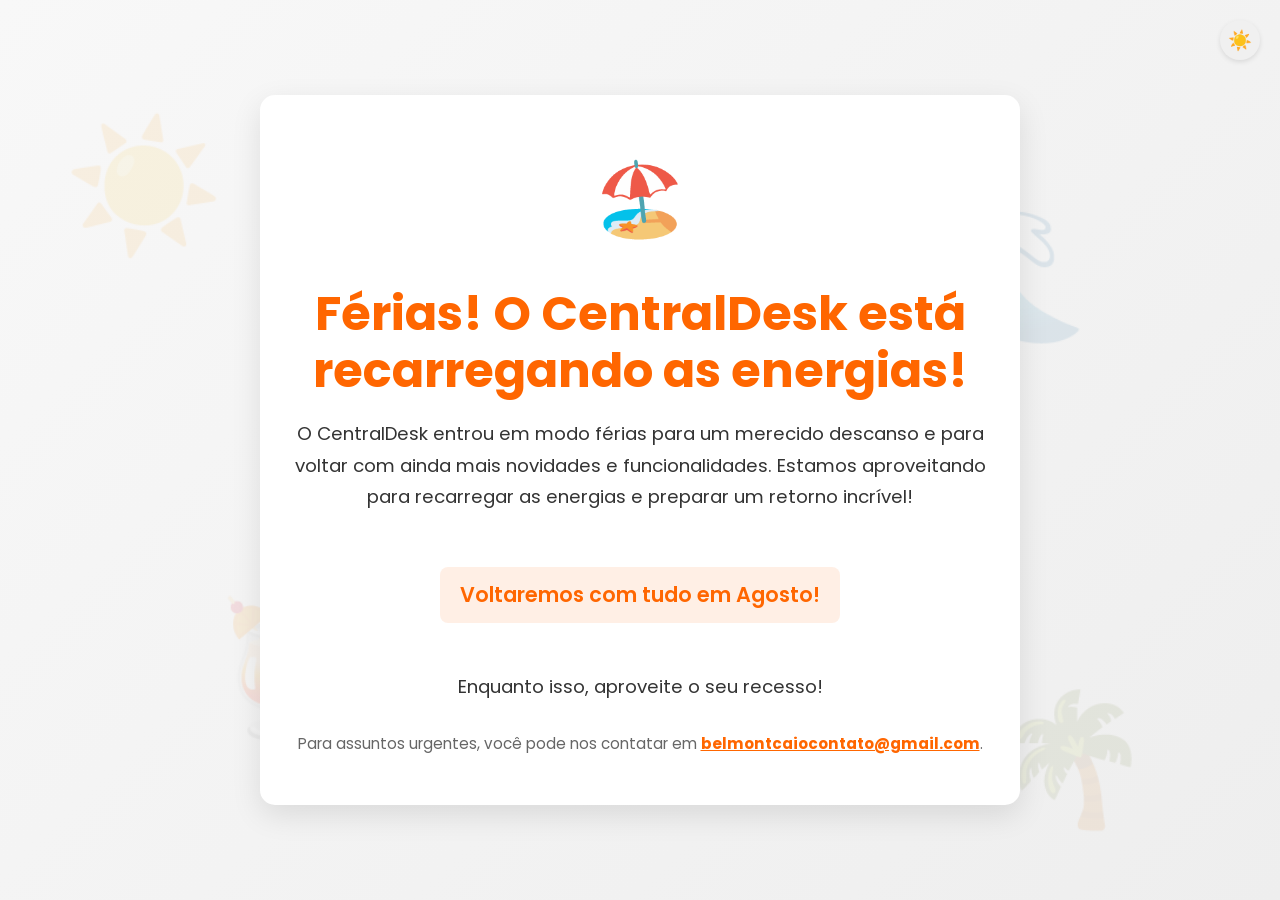
<file: index_ferias.html>
<!DOCTYPE html>
<html lang="pt-BR">
<head>
    <meta charset="UTF-8">
    <meta name="viewport" content="width=device-width, initial-scale=1.0">
    <link rel="icon" type="image/x-icon" href="assets/images/school_laranja.ico" />
    <title>CentralDesk - Em Férias! ☀️</title>
    <link href="https://fonts.googleapis.com/css2?family=Poppins:wght@400;600;700&display=swap" rel="stylesheet">
    <style>
        /* Variáveis CSS para cores */
        :root {
            --primary-color: #ff6600; /* Laranja CESAR School */
            --secondary-color: #333;
            --background-light: #f8f8f8;
            --background-dark: #eee;
            --text-light: #666;
            --card-bg: #fff;
            --shadow-color: rgba(0, 0, 0, 0.1);
            --button-bg: #f0f0f0;
            --button-text: #333;
        }

        /* Tema Dark */
        html[data-theme='dark'] {
            --secondary-color: #f0f0f0;
            --background-light: #2c2c2c;
            --background-dark: #1a1a1a;
            --text-light: #b0b0b0;
            --card-bg: #3a3a3a;
            --shadow-color: rgba(0, 0, 0, 0.3);
            --button-bg: #4a4a4a;
            --button-text: #f0f0f0;
        }

        body {
            font-family: 'Poppins', sans-serif;
            display: flex;
            justify-content: center;
            align-items: center;
            min-height: 100vh;
            margin: 0;
            background: linear-gradient(135deg, var(--background-light) 0%, var(--background-dark) 100%);
            color: var(--secondary-color);
            text-align: center;
            padding: 20px;
            box-sizing: border-box;
            overflow: hidden;
            transition: background-color 0.3s ease, color 0.3s ease;
        }

        .container {
            background-color: var(--card-bg);
            border-radius: 15px;
            box-shadow: 0 10px 30px var(--shadow-color);
            padding: 50px 30px;
            max-width: 700px;
            width: 100%;
            position: relative;
            z-index: 1;
            animation: fadeIn 1s ease-out;
            transition: background-color 0.3s ease, box-shadow 0.3s ease;
        }

        h1 {
            color: var(--primary-color);
            font-size: 3em;
            margin-bottom: 15px;
            font-weight: 700;
            line-height: 1.2;
        }

        p {
            font-size: 1.15em;
            line-height: 1.7;
            margin-bottom: 25px;
            color: var(--secondary-color);
        }

        .emoji-icon {
            font-size: 4.5em;
            margin-bottom: 20px;
            animation: bounce 2s infinite;
        }

        .return-date {
            font-size: 1.3em;
            font-weight: 600;
            color: var(--primary-color);
            margin-top: 30px;
            margin-bottom: 30px;
            padding: 10px 20px;
            background-color: rgba(255, 102, 0, 0.1);
            border-radius: 8px;
            display: inline-block;
        }

        .contact-info {
            margin-top: 30px;
            font-size: 0.95em;
            color: var(--text-light);
        }

        .contact-info a {
            color: var(--primary-color);
            text-decoration: none;
            font-weight: bold;
        }

        .contact-info a:hover {
            text-decoration: underline;
        }

        /* Botão de Tema */
        .theme-toggle {
            position: absolute;
            top: 20px;
            right: 20px;
            background-color: var(--button-bg);
            color: var(--button-text);
            border: none;
            border-radius: 50%;
            width: 40px;
            height: 40px;
            font-size: 1.2em;
            cursor: pointer;
            display: flex;
            justify-content: center;
            align-items: center;
            box-shadow: 0 2px 5px var(--shadow-color);
            transition: background-color 0.3s ease, color 0.3s ease, transform 0.2s ease;
            z-index: 10;
        }

        .theme-toggle:hover {
            transform: scale(1.1);
        }

        /* Animações */
        @keyframes fadeIn {
            from { opacity: 0; transform: translateY(-20px); }
            to { opacity: 1; transform: translateY(0); }
        }

        @keyframes bounce {
            0%, 20%, 50%, 80%, 100% { transform: translateY(0); }
            40% { transform: translateY(-15px); }
            60% { transform: translateY(-7px); }
        }

        /* Elementos de fundo animados */
        .background-element {
            position: absolute;
            opacity: 0.1;
            animation: float 10s ease-in-out infinite alternate;
            font-size: 8em; /* Tamanho padrão para desktop */
            pointer-events: none; /* Garante que não interfira com cliques */
        }
        .sun { top: 10%; left: 5%; animation-delay: 0s; }
        .palm { bottom: 5%; right: 10%; animation-delay: 2s; }
        .wave { top: 20%; right: 15%; animation-delay: 4s; }
        .cocktail { bottom: 15%; left: 15%; animation-delay: 6s; }

        @keyframes float {
            0% { transform: translateY(0px); }
            100% { transform: translateY(20px); }
        }

        /* Responsividade */
        @media (max-width: 768px) {
            h1 { font-size: 2.2em; }
            p { font-size: 1em; }
            .emoji-icon { font-size: 3.5em; }
            .return-date { font-size: 1.1em; }
            .container { padding: 30px 20px; }
            .background-element { font-size: 4em !important; } /* Reduzir tamanho dos elementos de fundo */
            .theme-toggle { top: 10px; right: 10px; width: 35px; height: 35px; font-size: 1em; }
        }
    </style>
</head>
<body>
    <button id="theme-toggle" class="theme-toggle">☀️</button>

    <div class="background-element sun">☀️</div>
    <div class="background-element palm">🌴</div>
    <div class="background-element wave">🌊</div>
    <div class="background-element cocktail">🍹</div>

    <div class="container">
        <div class="emoji-icon">🏖️</div>
        <h1>Férias! O CentralDesk está recarregando as energias!</h1>
        <p>
            O CentralDesk entrou em modo férias para um merecido descanso e para voltar com ainda mais novidades e funcionalidades.
            Estamos aproveitando para recarregar as energias e preparar um retorno incrível!
        </p>
        <p class="return-date">
            Voltaremos com tudo em Agosto!
        </p>
        <p>
            Enquanto isso, aproveite o seu recesso!
        </p>
        <div class="contact-info">
            Para assuntos urgentes, você pode nos contatar em <a href="mailto:belmontcaiocontato@gmail.com" target="_blank" style="text-decoration: underline;">belmontcaiocontato@gmail.com</a>.
        </div>
    </div>

    <script>
        function setTheme(theme) {
            document.documentElement.setAttribute('data-theme', theme);
            localStorage.setItem('centraldesk-maintenance-theme', theme);
            updateThemeToggleIcon(theme);
        }

        function updateThemeToggleIcon(theme) {
            const toggleButton = document.getElementById('theme-toggle');
            if (toggleButton) {
                toggleButton.textContent = theme === 'dark' ? '🌙' : '☀️';
            }
        }

        function initTheme() {
            const savedTheme = localStorage.getItem('centraldesk-maintenance-theme');
            const prefersDark = window.matchMedia && window.matchMedia('(prefers-color-scheme: dark)').matches;

            let initialTheme = 'light';
            if (savedTheme) {
                initialTheme = savedTheme;
            } else if (prefersDark) {
                initialTheme = 'dark';
            }

            setTheme(initialTheme);

            const toggleButton = document.getElementById('theme-toggle');
            if (toggleButton) {
                toggleButton.addEventListener('click', () => {
                    const currentTheme = document.documentElement.getAttribute('data-theme');
                    const newTheme = currentTheme === 'dark' ? 'light' : 'dark';
                    setTheme(newTheme);
                });
            }
        }

        document.addEventListener('DOMContentLoaded', initTheme);
    </script>
</body>
</html>
</file>
